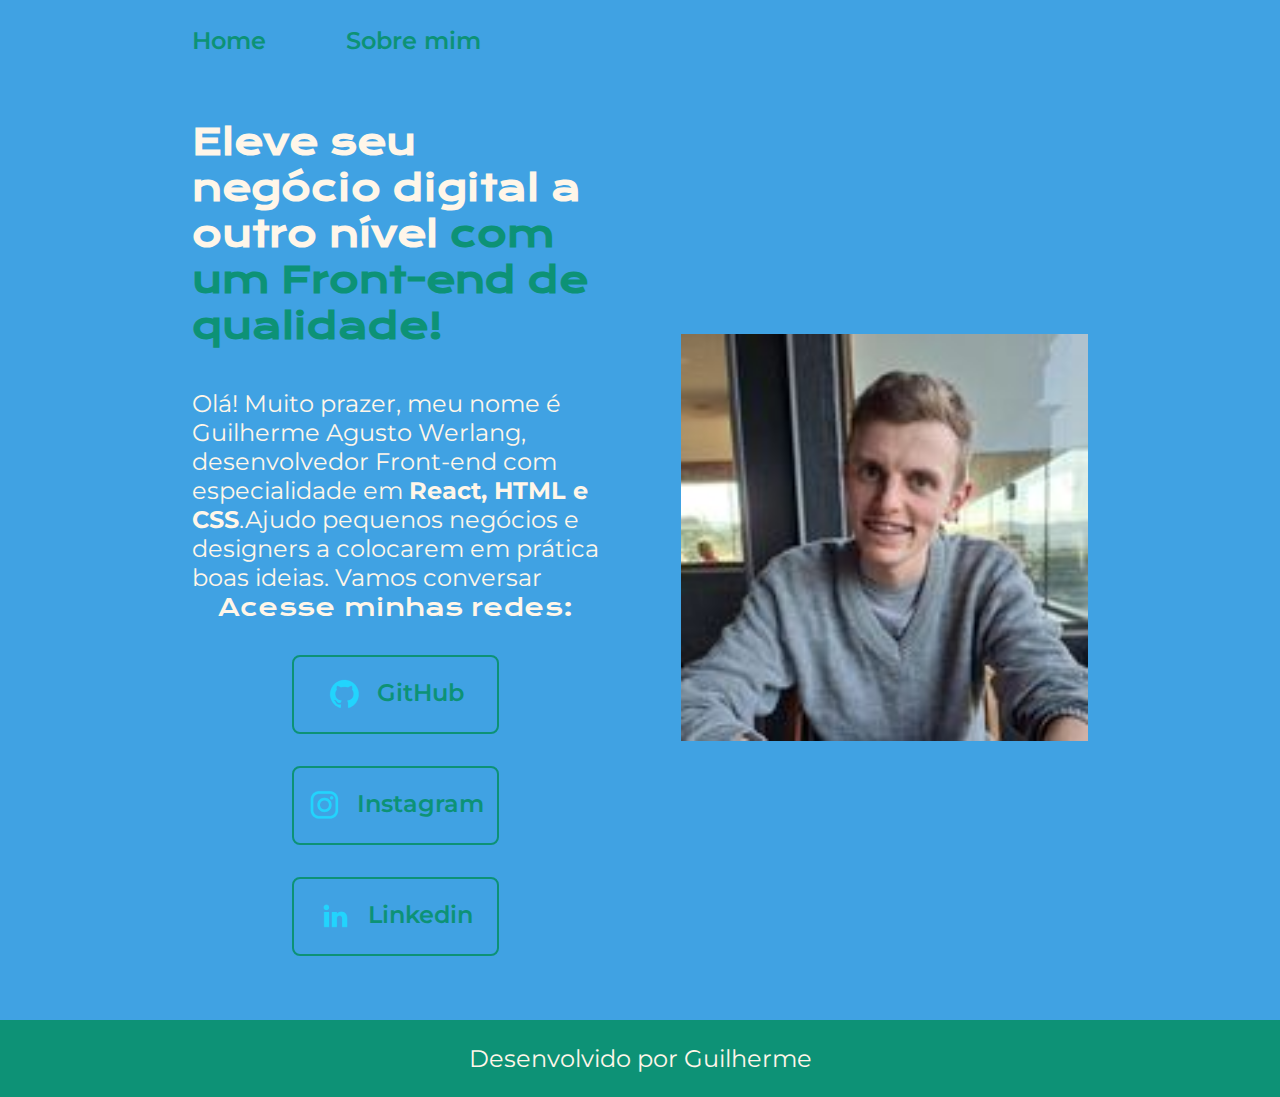
<file: index.html>
<!DOCTYPE html>
<html lang="pt-br">
<head>
   <meta charset="UTF-8">
   <meta http-equiv="X-UA-Compatible" content="IE=edge">
   <meta name="viewport" content="width=device-width, initial-scale=1.0">
   <title>Document</title>
   <link rel="stylesheet" href="./styles/style.css">
</head>
<body>
   <header class="cabecalho">
      <nav class="cabecalho__menu">
         <a class="cabecalho__menu__link" href="index.html">Home</a>
         <a class="cabecalho__menu__link"href="about.html">Sobre mim</a>
      </nav>
   </header>
   
   <main class="apresentacao">
      <section class="apresentacao__conteudo">
         <h1 class="apresentacao__conteudo__titulo">Eleve seu negócio digital a outro nível <strong class="titulo-destaque">com um Front-end de qualidade!</strong></h1>
         <pl class="apresentacao__conteudo__texto">Olá! Muito prazer, meu nome é Guilherme Agusto Werlang, desenvolvedor Front-end com especialidade em <strong>React, HTML e CSS</strong>.Ajudo pequenos negócios e designers a colocarem em prática boas ideias. Vamos conversar</p>
         <div class="apresentacao__links">
            <h2 class="apresentacao__links__subtitulo">Acesse minhas redes:</h2>
            <a class="apresentacao__links__navegacao" href="https://github.com/GuilhermeAugui" class="social-link">
               <img src="./assets/github.png">GitHub
            </a>
            <a class="apresentacao__links__navegacao" href="https://www.instagram.com/guilhermeaugustowerlang/" class="social-link">
               <img src="./assets/instagram.png">Instagram
            </a>
            <a class="apresentacao__links__navegacao" href="https://www.linkedin.com/in/guilherme-werlang-0769a4214/" class="social-link">
               <img src="./assets/linkedin.png">Linkedin 
            </a>
         </div>
      </section>
      <img class="apresentacao__imagem" src="Imagem para o protifólio.jpg" alt="Minha foto de perfil no instagram">
   </main>
   <footer class="rodape">
      <p>Desenvolvido por Guilherme</p>
   </footer>
</body>
</html>
</file>
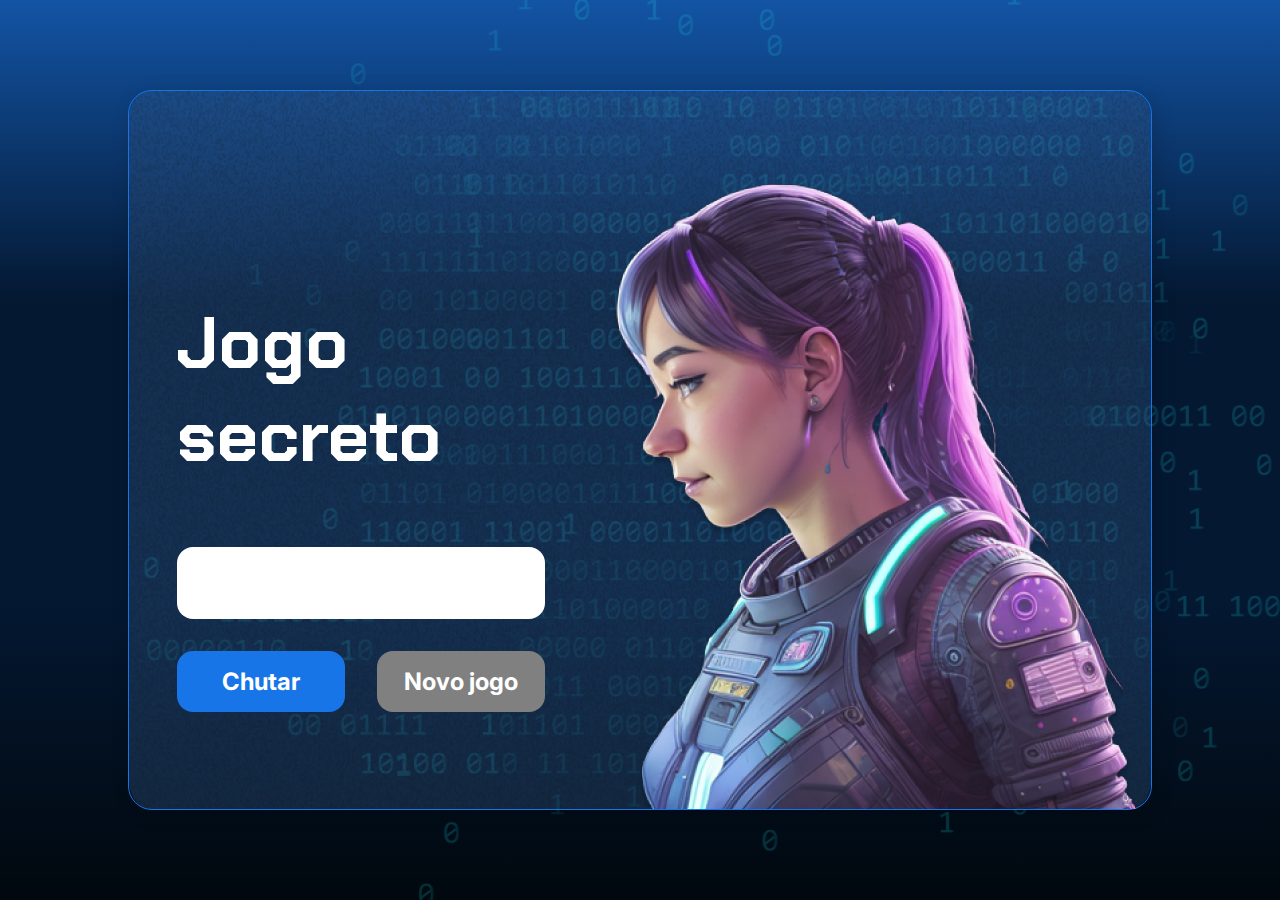
<file: js-curso-2-aula1/js-curso-2-aula_-/index.html>
<!DOCTYPE html>
<html lang="pt-br">

<head>
    <meta charset="UTF-8">
    <meta name="viewport" content="width=device-width, initial-scale=1.0">
    <script src="https://code.responsivevoice.org/responsivevoice.js"></script>
    <link rel="preconnect" href="https://fonts.googleapis.com">
    <link rel="preconnect" href="https://fonts.gstatic.com" crossorigin>
    <link href="https://fonts.googleapis.com/css2?family=Chakra+Petch:wght@700&family=Inter:wght@400;700&display=swap"
        rel="stylesheet">
    <link rel="stylesheet" href="style.css">
    <title>JS Game</title>
</head>

<body>

    <div class="container">
        <div class="container__conteudo">
            <div class="container__informacoes">
                <div class="container__texto">
                    <h1></h1>
                    <p class="texto__paragrafo"></p>
                </div>
                <input type="number" min="1" max="10" class="container__input">
                <div class="chute container__botoes">
                    <button onclick="verificarChute()" class="container__botao">Chutar</button>
                    <button onclick="reiniciarJogo()" id="reiniciar" class="container__botao" disabled>Novo jogo</button>
                </div>
            </div>
            <img src="./img/ia.png" alt="Uma pessoa olhando para a esquerda" class="container__imagem-pessoa" />
        </div>
    </div>




    <script src="app.js" defer></script>
</body>

</html>
</file>
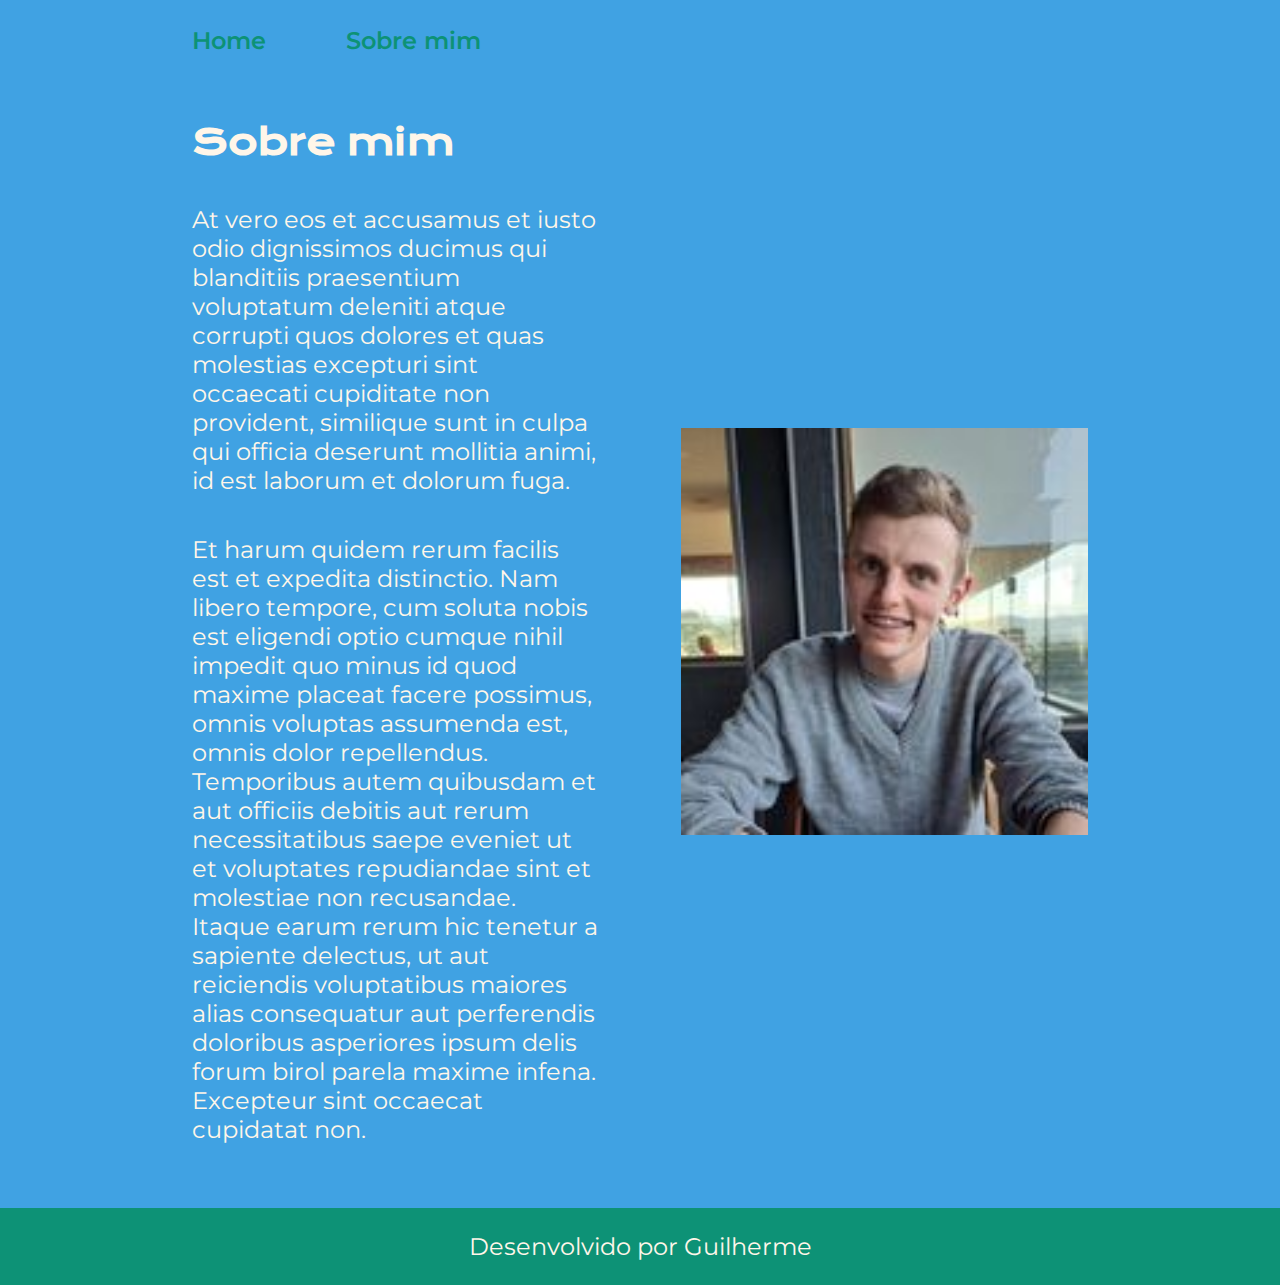
<file: about.html>
<!DOCTYPE html>
<html lang="pt-br">
<head>
    <meta charset="UTF-8">
    <meta name="viewport" content="width=device-width, initial-scale=1.0">
    <title>Sobre mim</title>
    <link rel="stylesheet" href="./styles/style.css">
</head>
<body>
    <header class="cabecalho">
        <nav class="cabecalho__menu">
            <a class="cabecalho__menu__link" href="index.html">Home</a>
            <a class="cabecalho__menu__link"href="about.html">Sobre mim</a>
         </nav>
    </header>
    <main class="apresentacao">
        <section class="apresentacao__conteudo">
            <h1 class="apresentacao__conteudo__titulo"> Sobre mim</h1>
            <p class="apresentacao__conteudo__texto">
                At vero eos et accusamus et iusto odio dignissimos ducimus qui blanditiis praesentium voluptatum deleniti atque corrupti quos dolores et quas molestias excepturi sint occaecati cupiditate non provident, similique sunt in culpa qui officia deserunt mollitia animi, id est laborum et dolorum fuga.
            </p>
            <p class="apresentacao__conteudo__texto">
                Et harum quidem rerum facilis est et expedita distinctio. Nam libero tempore, cum soluta nobis est eligendi optio cumque nihil impedit quo minus id quod maxime placeat facere possimus, omnis voluptas assumenda est, omnis dolor repellendus. Temporibus autem quibusdam et aut officiis debitis aut rerum necessitatibus saepe eveniet ut et voluptates repudiandae sint et molestiae non recusandae. Itaque earum rerum hic tenetur a sapiente delectus, ut aut reiciendis voluptatibus maiores alias consequatur aut perferendis doloribus asperiores ipsum delis forum birol parela maxime infena. Excepteur sint occaecat cupidatat non.
            </p>
        </section>
        <img class="apresentacao__imagem" src="Imagem para o protifólio.jpg" alt="Minha foto de perfil no instagram">
    </main>
    <footer class="rodape">
            <p>Desenvolvido por Guilherme</p>
    </footer>
</body>
</html>
</file>
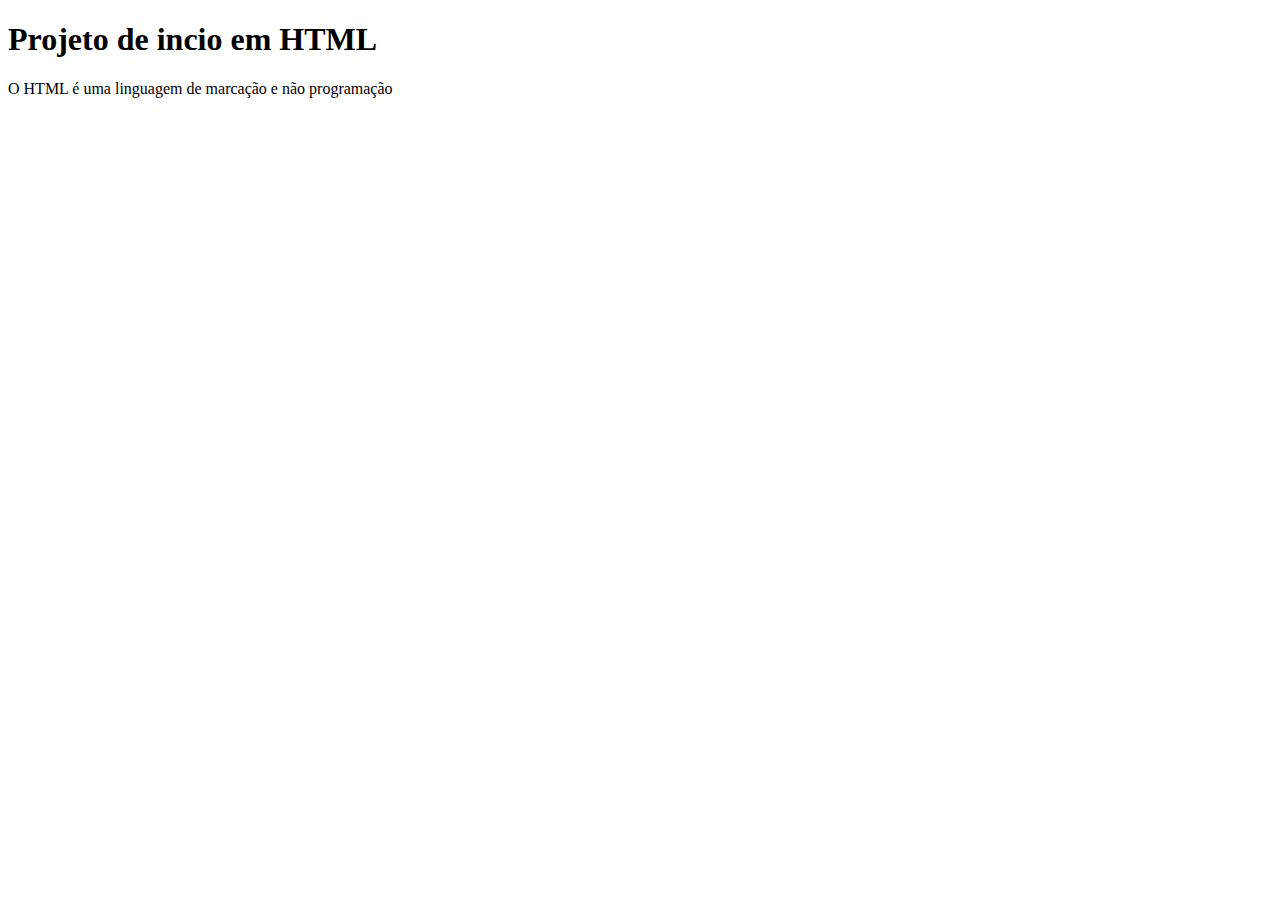
<file: indexAtividades.html>
<!DOCTYPE html>
<html>
    <head>
        <meta charset="UTF-8">
        <meta http-equiv="X-UA-Compatible" content="IE=edge">
        <meta name="viewport" content="width=device-width, initial-scale=1.0">
        <title>Novos projetos</title>
    </head>
    <body>
        <h1>Projeto de incio em HTML </h1>
        <p>O HTML é uma linguagem de marcação e não programação</p>

    </body>
</html>
</file>
<file: styles/style.css>
@import url('https://fonts.googleapis.com/css2?family=Krona+One&family=Montserrat:wght@400;600&display=swap');


:root{
    --cor-primaria: #40A2E3;
    --cor-secundaria: #FFF6E9;
    --cor-tercearia: #0D9276;
    --cor-hover: #BBE2EC;
    --fonte-primaria: "Krona One", sans-serif;
    --fonte-secundaria: "Montserrat", sans-serif;
}
*{
    margin: 0;
    padding: 0;
}

body{
    box-sizing: border-box;
    background-color: var(--cor-primaria);
    color:var(--cor-secundaria);

}
.cabecalho{
    padding:2% 0% 0% 15% ;
}
.cabecalho__menu{
    display: flex;
    gap:80px
}
.cabecalho__menu__link{
    font-family: var(--fonte-secundaria);
    font-size: 1.5rem;
    font-weight: 600;
    color: var(--cor-tercearia);
    text-decoration: none;
}
.apresentacao {
    padding: 5% 15%;
    display: flex;
    align-items: center;
    justify-content: space-between;
    gap:82px;
}
.apresentacao__conteudo{
    width: 50%;
    display: flex;
    flex-direction: column;
    gap: 40px;

}
.apresentacao__conteudo__titulo{
    font-size: 2.25rem;
    font-family: var(--fonte-primaria);
}
.titulo-destaque{
    color: var(--cor-tercearia);
}
.apresentacao__conteudo__texto{
    font-size: 1.5rem;
    font-family: var(--fonte-secundaria);
}
.apresentacao__links{
    display: flex ;
    flex-direction: column;
    justify-content: space-between;
    align-items: center;
    gap: 32px;
}
.apresentacao__links__subtitulo{
    font-family: var(--fonte-primaria);
    font-weight: 400;
    font-size: 1.5rem;
}
.apresentacao__links__navegacao{
    display: flex;
    justify-content: center;
    gap: 16px;
    border: 2px solid var(--cor-tercearia);
    width: 50%;
    text-align: center;
    border-radius: 8px;
    font-size: 1.5rem;
    font-weight: 600;
    padding: 21.5px 0;
    text-decoration: none;
    color: var(--cor-tercearia);
    font-family: var(--fonte-secundaria);

}
.apresentacao__links__link:hover{
    background-color: var(--cor-hover);
}
.apresentacao__imagem{
    width:50%;
    
}
.rodape{
    padding: 24px;
    color: var(--cor-secundaria);
    background-color: var(--cor-tercearia);
    text-align: center;
    font-family: var(--fonte-secundaria);
    font-size: 1.5rem;
    font-weight: 400;
}
@media(max-width: 1200px){
    .cabecalho{
        padding:10%;
    }
    .cabecalho__menu{
        justify-content: center;
    }
    .apresentacao{
        flex-direction: column-reverse;
        padding: 5%;
    }
    .apresentacao__conteudo{
        width: auto;
    }
}
</file>
<file: js-curso-2-aula1/js-curso-2-aula_-/style.css>
* {
    box-sizing: border-box;
    margin: 0;
    padding: 0;
    color: white;
}

body {
    background: linear-gradient(#1354A5 0%, #041832 33.33%, #041832 66.67%, #01080E 100%);
    height: 100vh;
    display: flex;
    align-items: center;
    justify-content: center;
}


body::before {
    background-image: url("img/code.png");
    background-repeat: no-repeat;
    background-position: right;
    content: "";
    display: block;
    position: absolute;
    width: 100%;
    height: 100%;
    opacity: 0.4;
}

.container {
    width: 80%;
    height: 80%;
    display: flex;
    align-items: center;
    justify-content: space-between;
    border-radius: 24px;
    border: 1px solid #1875E8;
    box-shadow: 4px 4px 20px 0px rgba(1, 8, 14, 0.15);
    background-image: url("img/Ruido.png");
    background-size: 100% 100%;
    position: relative;
}


.container__conteudo {
    display: flex;
    align-items: center;
    position: absolute;
    bottom: 0;
}

.container__informacoes {
    flex: 1;
    padding: 3rem;
}

.container__botao {
    border-radius: 16px;
    background: #1875E8;
    padding: 16px 24px;
    width: 100%;
    font-size: 24px;
    font-weight: 700;
    border: none;
    margin-top: 2rem;
}

.container__texto {
    margin: 16px 0 16px 0;
}

.container__texto-azul {
    color: #1875E8;
}

.container__input {
    width: 100%;
    height: 72px;
    border-radius: 16px;
    background-color: #FFF;
    border: none;
    color: #1875E8;
    padding: 2rem;
    font-size: 24px;
    font-weight: 700;
    font-family: 'Inter', sans-serif;
}

.container__botoes {
    display: flex;
    gap: 2em;
}

h1 {
    font-family: 'Chakra Petch', sans-serif;
    font-size: 72px;
    padding-bottom: 3rem;
}

p,
button {
    font-family: 'Inter', sans-serif;
}

.texto__paragrafo {
    font-size: 32px;
    font-weight: 400;
}

button:disabled {
    background-color: gray;
}

@media screen and (max-width: 1250px) {

    h1 {
        font-size: 50px;
    }

    .container__botao {
        font-size: 16px;
    }


    .texto__paragrafo {
        font-size: 24px;
    }

    .container__imagem-pessoa {
        display: none;
    }

    .container__conteudo {
        display: block;
        position: inherit;
    }

    .container__informacoes {
        padding: 1rem
    }
}
</file>
